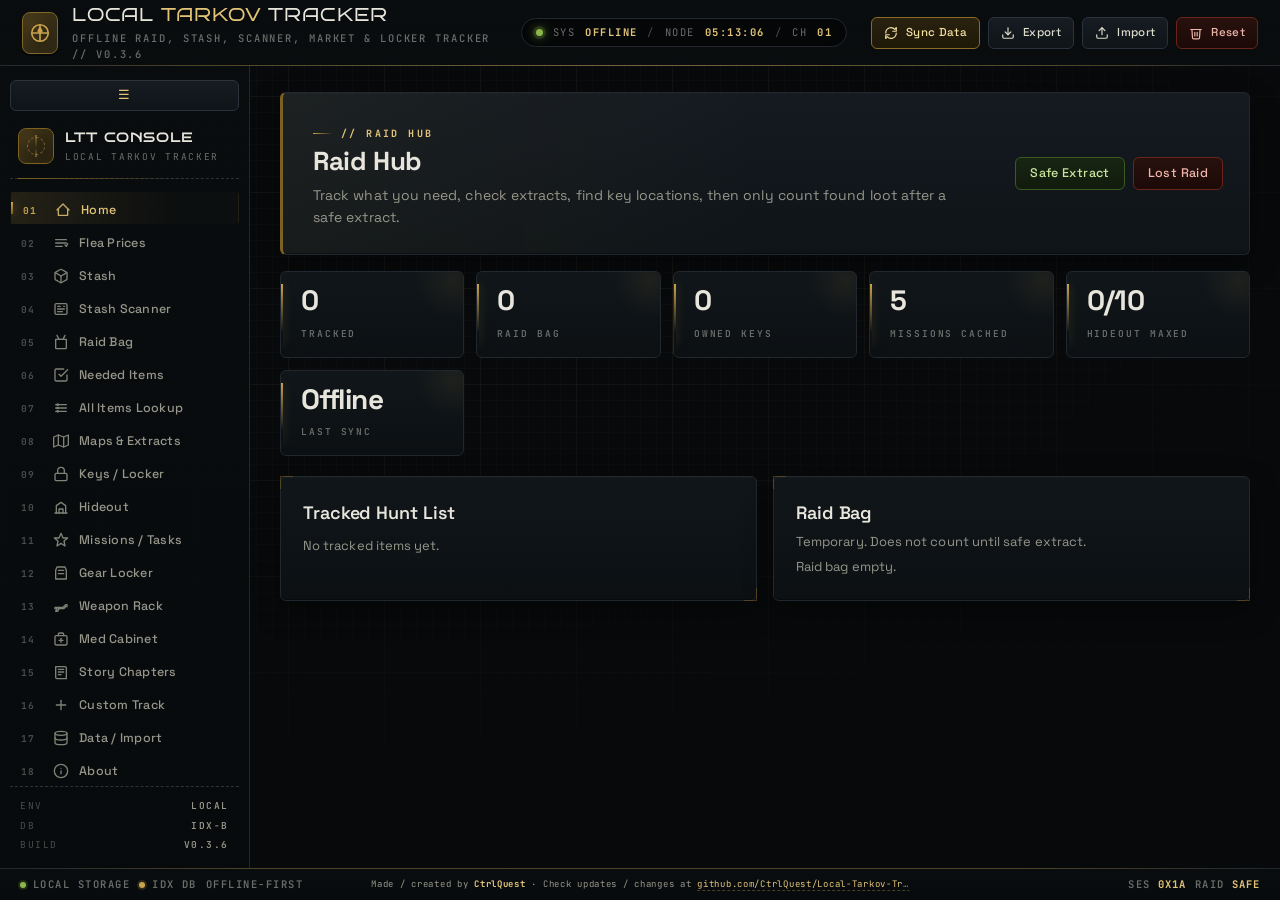
<file: index.html>
<!doctype html>
<html lang="en">
<head>
  <link rel="icon" href="favicon.svg" type="image/svg+xml">
  <meta charset="UTF-8" />
  <meta name="viewport" content="width=device-width, initial-scale=1.0" />
  <title>Local Tarkov Tracker (LTT)</title>
  <link rel="stylesheet" href="styles.css" />
</head>
<body>
  <div class="layout">
    <header class="topbar">
      <div class="topbar-brand">
        <div class="topbar-logo">
          <svg width="22" height="22" viewBox="0 0 24 24" fill="none" stroke="#c9a24b" stroke-width="1.8" stroke-linecap="round" stroke-linejoin="round"><circle cx="12" cy="12" r="9"/><path d="M12 3v18M3 12h18"/><path d="M12 6l2 4-2 2-2-2z" fill="#c9a24b"/></svg>
        </div>
        <div>
          <h1>Local <span class="accent">Tarkov</span> Tracker</h1>
          <p class="topbar-sub">Offline raid, stash, scanner, market &amp; locker tracker // v0.3.9</p>
        </div>
      </div>
      <div class="topbar-status" aria-hidden="true">
        <div class="hud-dot"></div>
        <span class="hud-label">SYS</span>
        <span class="hud-val">OFFLINE</span>
        <span class="hud-sep">/</span>
        <span class="hud-label">NODE</span>
        <span class="hud-val" id="hudClock">--:--:--</span>
        <span class="hud-sep">/</span>
        <span class="hud-label">CH</span>
        <span class="hud-val">01</span>
      </div>
      <div class="top-actions">
        <button id="syncBtn" class="primary" title="Pull public data from tarkov.dev API">
          <svg width="14" height="14" viewBox="0 0 24 24" fill="none" stroke="currentColor" stroke-width="2" stroke-linecap="round" stroke-linejoin="round"><path d="M21 12a9 9 0 0 1-15.5 6.36L3 21"/><path d="M3 12a9 9 0 0 1 15.5-6.36L21 3"/><polyline points="21 3 21 9 15 9"/><polyline points="3 21 3 15 9 15"/></svg>
          Sync Data
        </button>
        <button id="exportBtn">
          <svg width="14" height="14" viewBox="0 0 24 24" fill="none" stroke="currentColor" stroke-width="2" stroke-linecap="round" stroke-linejoin="round"><path d="M21 15v4a2 2 0 0 1-2 2H5a2 2 0 0 1-2-2v-4"/><polyline points="7 10 12 15 17 10"/><line x1="12" y1="15" x2="12" y2="3"/></svg>
          Export
        </button>
        <label class="fileBtn">
          <svg width="14" height="14" viewBox="0 0 24 24" fill="none" stroke="currentColor" stroke-width="2" stroke-linecap="round" stroke-linejoin="round"><path d="M21 15v4a2 2 0 0 1-2 2H5a2 2 0 0 1-2-2v-4"/><polyline points="17 8 12 3 7 8"/><line x1="12" y1="3" x2="12" y2="15"/></svg>
          Import
          <input id="importInput" type="file" accept="application/json" hidden>
        </label>
        <button id="resetBtn" class="danger">
          <svg width="14" height="14" viewBox="0 0 24 24" fill="none" stroke="currentColor" stroke-width="2" stroke-linecap="round" stroke-linejoin="round"><polyline points="3 6 5 6 21 6"/><path d="M19 6l-1 14a2 2 0 0 1-2 2H8a2 2 0 0 1-2-2L5 6"/><path d="M10 11v6M14 11v6"/></svg>
          Reset
        </button>
      </div>
    </header>

    <aside class="sidebar">
      <button id="sidebarToggle" class="sidebar-toggle" type="button" title="Collapse sidebar" aria-label="Collapse sidebar">
        <span aria-hidden="true">☰</span>
      </button>
      <div class="side-brand">
        <div class="brand-compass"></div>
        <div class="side-brand-copy">
          <strong>LTT Console</strong>
          <small>Local Tarkov Tracker</small>
        </div>
      </div>
      <button class="tab active" data-page="dashboard" data-num="01">
        <span class="tab-icon"><svg viewBox="0 0 24 24" fill="none" stroke="currentColor" stroke-width="2" stroke-linecap="round" stroke-linejoin="round"><path d="M3 12l9-9 9 9"/><path d="M5 10v10h14V10"/></svg></span>
        Home
      </button>
      <button class="tab" data-page="needed" data-num="02">
        <span class="tab-icon"><svg viewBox="0 0 24 24" fill="none" stroke="currentColor" stroke-width="2" stroke-linecap="round" stroke-linejoin="round"><path d="M9 11l3 3L22 4"/><path d="M21 12v7a2 2 0 0 1-2 2H5a2 2 0 0 1-2-2V5a2 2 0 0 1 2-2h11"/></svg></span>
        Needed Items
      </button>
      <button class="tab" data-page="raid" data-num="03">
        <span class="tab-icon"><svg viewBox="0 0 24 24" fill="none" stroke="currentColor" stroke-width="2" stroke-linecap="round" stroke-linejoin="round"><path d="M6 2l3 6h6l3-6"/><path d="M4 8h16v13a1 1 0 0 1-1 1H5a1 1 0 0 1-1-1V8z"/></svg></span>
        Raid Bag
      </button>
      <button class="tab" data-page="maps" data-num="04">
        <span class="tab-icon"><svg viewBox="0 0 24 24" fill="none" stroke="currentColor" stroke-width="2" stroke-linecap="round" stroke-linejoin="round"><polygon points="1 6 8 3 16 6 23 3 23 18 16 21 8 18 1 21"/><line x1="8" y1="3" x2="8" y2="18"/><line x1="16" y1="6" x2="16" y2="21"/></svg></span>
        Maps &amp; Extracts
      </button>
      <button class="tab" data-page="keys" data-num="05">
        <span class="tab-icon"><svg viewBox="0 0 24 24" fill="none" stroke="currentColor" stroke-width="2" stroke-linecap="round" stroke-linejoin="round"><circle cx="8" cy="15" r="4"/><path d="M10.85 12.15L19 4"/><path d="M18 5l3 3"/><path d="M15 8l3 3"/></svg></span>
        Keys
      </button>
      <button class="tab" data-page="keylocker" data-num="06">
        <span class="tab-icon"><svg viewBox="0 0 24 24" fill="none" stroke="currentColor" stroke-width="2" stroke-linecap="round" stroke-linejoin="round"><rect x="3" y="11" width="18" height="11" rx="2"/><path d="M7 11V7a5 5 0 0 1 10 0v4"/></svg></span>
        Key Locker
      </button>
      <button class="tab" data-page="hideout" data-num="07">
        <span class="tab-icon"><svg viewBox="0 0 24 24" fill="none" stroke="currentColor" stroke-width="2" stroke-linecap="round" stroke-linejoin="round"><path d="M3 21h18"/><path d="M5 21V10l7-5 7 5v11"/><path d="M9 21v-6h6v6"/></svg></span>
        Hideout
      </button>
      <button class="tab" data-page="tasks" data-num="08">
        <span class="tab-icon"><svg viewBox="0 0 24 24" fill="none" stroke="currentColor" stroke-width="2" stroke-linecap="round" stroke-linejoin="round"><path d="M12 2l3 7h7l-5.5 4.5L18 21l-6-4-6 4 1.5-7.5L2 9h7z"/></svg></span>
        Missions / Tasks
      </button>
      <button class="tab" data-page="story" data-num="09">
        <span class="tab-icon"><svg viewBox="0 0 24 24" fill="none" stroke="currentColor" stroke-width="2" stroke-linecap="round" stroke-linejoin="round"><path d="M4 4v16a2 2 0 0 0 2 2h14V6a2 2 0 0 0-2-2H6a2 2 0 0 0-2 2z"/><line x1="8" y1="8" x2="16" y2="8"/><line x1="8" y1="12" x2="16" y2="12"/><line x1="8" y1="16" x2="12" y2="16"/></svg></span>
        Story Chapters
      </button>
      <button class="tab" data-page="custom" data-num="10">
        <span class="tab-icon"><svg viewBox="0 0 24 24" fill="none" stroke="currentColor" stroke-width="2" stroke-linecap="round" stroke-linejoin="round"><line x1="12" y1="5" x2="12" y2="19"/><line x1="5" y1="12" x2="19" y2="12"/></svg></span>
        Custom Track
      </button>
      <button class="tab" data-page="data" data-num="11">
        <span class="tab-icon"><svg viewBox="0 0 24 24" fill="none" stroke="currentColor" stroke-width="2" stroke-linecap="round" stroke-linejoin="round"><ellipse cx="12" cy="5" rx="9" ry="3"/><path d="M3 5v14c0 1.66 4 3 9 3s9-1.34 9-3V5"/><path d="M3 12c0 1.66 4 3 9 3s9-1.34 9-3"/></svg></span>
        Data / Import
      </button>
      <button class="tab" data-page="about" data-num="12">
        <span class="tab-icon"><svg viewBox="0 0 24 24" fill="none" stroke="currentColor" stroke-width="2" stroke-linecap="round" stroke-linejoin="round"><circle cx="12" cy="12" r="10"/><line x1="12" y1="16" x2="12" y2="12"/><line x1="12" y1="8" x2="12.01" y2="8"/></svg></span>
        About
      </button>

      <div class="sidebar-foot">
        <div class="foot-row"><span>ENV</span><b>LOCAL</b></div>
        <div class="foot-row"><span>DB</span><b>IDX-B</b></div>
        <div class="foot-row"><span>BUILD</span><b>v0.3.9</b></div>
      </div>
    </aside>

    <main class="content">
      <section id="dashboard" class="page active">
        <div class="panel hero">
          <div>
            <span class="kicker">// Raid Hub</span>
            <h2>Raid Hub</h2>
            <p>Track what you need, check extracts, find key locations, then only count found loot after a safe extract.</p>
          </div>
          <div class="raid-actions">
            <button id="dashExtractBtn" class="success">Safe Extract</button>
            <button id="dashDeathBtn" class="danger">Lost Raid</button>
          </div>
        </div>
        <div id="stats" class="stats"></div>
        <div class="two-col">
          <div class="panel">
            <h2>Tracked Hunt List</h2>
            <div id="trackedList" class="compact-list"></div>
          </div>
          <div class="panel">
            <h2>Raid Bag</h2>
            <p>Temporary. Does not count until safe extract.</p>
            <div id="raidBagMini" class="compact-list"></div>
          </div>
        </div>
      </section>

      <section id="needed" class="page">
        <div class="panel hero">
          <div>
            <span class="kicker">// Inventory</span>
            <h2>Needed Items</h2>
            <p>Track items you need for quests, hideout, weekly tasks, crafts or your own goals.</p>
          </div>
          <div class="search-row">
            <input id="searchInput" placeholder="Search item name, source, note..." />
            <select id="filterSelect">
              <option value="all">All</option>
              <option value="tracked">Tracked only</option>
              <option value="unfinished">Unfinished</option>
              <option value="quest">Quest / Mission</option>
              <option value="hideout">Hideout</option>
              <option value="daily">Daily</option>
              <option value="weekly">Weekly</option>
              <option value="craft">Craft / Barter</option>
              <option value="boss">Boss / Kill target</option>
              <option value="custom">Custom</option>
              <option value="key">Key</option>
            </select>
          </div>
        </div>
        <div id="itemList" class="grid"></div>
      </section>

      <section id="raid" class="page">
        <div class="panel hero">
          <div>
            <span class="kicker">// In Raid</span>
            <h2>Raid Bag</h2>
            <p>Click found while in raid. Nothing is counted until you extract safely.</p>
          </div>
          <div class="raid-actions">
            <button id="extractBtn" class="success">I got out of the raid safely</button>
            <button id="deathBtn" class="danger">I died / lost raid</button>
          </div>
        </div>
        <div id="raidBag" class="raidbag"></div>
      </section>

      <section id="maps" class="page">
        <div class="panel hero">
          <div>
            <span class="kicker">// Intel</span>
            <h2>Maps &amp; Extracts</h2>
            <p>Pick a map to see your local map images, extracts, keys/locks, bosses and links to the live interactive maps when you need them.</p>
          </div>
          <div class="search-row narrow">
            <input id="mapSearch" placeholder="Search maps, extracts, keys..." />
            <select id="mapSelect"></select>
          </div>
        </div>
        <div id="mapDetail"></div>
      </section>

      <section id="keys" class="page">
        <div class="panel hero">
          <div>
            <span class="kicker">// Loadout</span>
            <h2>Keys</h2>
            <p>Search keys, see where they are used, add keys to your tracker, or mark them as owned/needed for your key locker.</p>
          </div>
          <div class="search-row">
            <input id="keySearch" placeholder="Search key name, map, room, note..." />
            <select id="keyMapFilter"><option value="all">All maps</option></select>
          </div>
        </div>
        <div id="keysList" class="grid"></div>
      </section>

      <section id="keylocker" class="page">
        <div class="panel hero">
          <div>
            <span class="kicker">// Stash</span>
            <h2>Key Locker</h2>
            <p>Log what keys you own, what keys you still need, and which map/room they are for.</p>
          </div>
          <div class="search-row">
            <input id="lockerSearch" placeholder="Search key, map, use/location..." />
            <select id="lockerFilter">
              <option value="all">All keys</option>
              <option value="owned">Owned</option>
              <option value="needed">Needed</option>
              <option value="missing">Missing / still need</option>
              <option value="unused">Not marked</option>
            </select>
            <select id="lockerMapFilter"><option value="all">All maps</option></select>
          </div>
        </div>
        <div class="panel locker-summary" id="lockerSummary"></div>
        <div class="panel">
          <h2>Add Manual Key</h2>
          <form id="manualKeyForm" class="form-grid">
            <input id="manualKeyName" placeholder="Key name" required />
            <input id="manualKeyMap" placeholder="Map, e.g. Customs" />
            <input id="manualKeyNote" placeholder="Use/location note, e.g. Dorms room 114" />
            <button type="submit" class="primary">Add key</button>
          </form>
        </div>
        <div id="lockerList" class="grid"></div>
      </section>

      <section id="hideout" class="page">
        <div class="tip-panel" data-tip-id="hideout">
          <div class="tip-icon">i</div>
          <p>You can mark your current hideout level per station. The app shows requirements for the next level and can import those items straight into your Needed Items tracker.</p>
          <button class="small muted-btn" onclick="hideTip('hideout')">Hide</button>
        </div>
        <div class="panel hero compact-hero">
          <div>
            <span class="kicker">// Base</span>
            <h2>Hideout</h2>
            <p>Click your current upgrade level, then track the materials needed for the next upgrade.</p>
          </div>
          <div class="search-row">
            <input id="hideoutSearch" placeholder="Search station or required item..." />
            <select id="hideoutFilter">
              <option value="all">All</option>
              <option value="available">Available / next</option>
              <option value="maxed">Maxed</option>
              <option value="locked">Locked / prereq</option>
            </select>
            <button id="importHideoutBtn" class="primary">Import next hideout needs</button>
          </div>
        </div>
        <div id="hideoutSummary" class="panel stat-strip"></div>
        <div id="hideoutList" class="hideout-grid"></div>
      </section>

      <section id="tasks" class="page">
        <div class="tip-panel" data-tip-id="tasks">
          <div class="tip-icon">i</div>
          <p>Tasks start collapsed for speed. Search/filter first, then open only the mission you are working on. Each opened card has objective checkboxes and import buttons.</p>
          <button class="small muted-btn" onclick="hideTip('tasks')">Hide</button>
        </div>
        <div class="panel hero compact-hero">
          <div>
            <span class="kicker">// Ops</span>
            <h2>Missions / Tasks</h2>
            <p>Synced mission list with collapsed objective cards, required items, found-in-raid items and detected keys.</p>
          </div>
          <div class="search-row">
            <input id="taskSearch" placeholder="Search mission, trader, item, key, step..." />
            <select id="taskTraderFilter"><option value="all">All traders</option></select>
          </div>
        </div>
        <div class="panel action-panel">
          <button id="importFirTasksBtn" class="primary">Import all FIR mission items</button>
          <button id="importAllTasksBtn">Import all mission item objectives</button>
          <p class="meta">Tip: keep the mission list collapsed and use search to avoid lag.</p>
        </div>
        <div id="taskList" class="stack task-stack"></div>
      </section>

      <section id="story" class="page">
        <div class="tip-panel" data-tip-id="story">
          <div class="tip-icon">i</div>
          <p>Story chapters now include local objective checklists, useful item/key notes, and a live wiki button for the newest screenshots or patch changes.</p>
          <button class="small muted-btn" onclick="hideTip('story')">Hide</button>
        </div>
        <div class="panel hero compact-hero">
          <div>
            <span class="kicker">// Campaign</span>
            <h2>Story Chapters</h2>
            <p>Track chapter progress with local steps, item/key hints and separate status buttons.</p>
          </div>
          <div class="search-row narrow">
            <input id="storySearch" placeholder="Search story chapter, step, item or key..." />
          </div>
        </div>
        <div id="storyList" class="stack story-stack"></div>
      </section>

      <section id="custom" class="page">
        <div class="panel">
          <h2>Add Custom Item</h2>
          <p>Add anything you want to track, like Toolset x3, Salewa x4, GPU x2, a key set, weekly task items, etc.</p>
          <form id="customForm" class="form-grid">
            <input id="customName" placeholder="Item name, e.g. Toolset" required />
            <input id="customQty" type="number" min="1" value="1" required />
            <select id="customSource">
              <option value="custom">Custom</option>
              <option value="quest">Quest / Mission</option>
              <option value="hideout">Hideout</option>
              <option value="daily">Daily Task</option>
              <option value="weekly">Weekly Task</option>
              <option value="craft">Craft / Barter</option>
              <option value="boss">Boss / Kill target</option>
              <option value="key">Key</option>
            </select>
            <input id="customNote" placeholder="Note, e.g. for weekly task" />
            <button type="submit" class="primary">Add Item</button>
          </form>
        </div>
        <div class="panel">
          <h2>Quick Presets</h2>
          <p>Starter examples only. Use Sync Tarkov Data for public mission data, or add your own dailies, weeklies, barter/craft goals, boss kills and hideout goals.</p>
          <button id="loadPresetBtn">Load starter Tarkov-style items</button>
        </div>
      </section>

      <section id="data" class="page">
        <div class="panel readable">
          <h2>Data / Import</h2>
          <p>Your personal progress is stored locally in this browser using localStorage, so it should still be there after you close the app. Export a save file before clearing browser data. Public Tarkov data can be synced from the tarkov.dev GraphQL API and cached locally. Local map images are loaded from this folder, not from another website.</p>
          <div class="data-grid">
            <button id="syncBtn2" class="primary">Sync maps, extracts, keys, missions, hideout and mission items</button>
            <button id="clearApiCacheBtn" class="danger">Clear synced Tarkov data cache</button>
          </div>
          <div id="syncStatus" class="sync-status"></div>
          <h3>Manual data backup</h3>
          <p>Export Save backs up your item progress, raid bag and cached reference data into one JSON file.</p>
        </div>
      </section>

      <section id="about" class="page">
        <div class="panel readable">
          <h2>About this local version</h2>
          <p><strong>Local Tarkov Tracker (LTT)</strong> is an unofficial, free, local-first fan tool created by <strong>CtrlQuest</strong>. Updates and changes are published at <a href="https://github.com/CtrlQuest/Local-Tarkov-Tracker-LTT-" target="_blank" rel="noopener">https://github.com/CtrlQuest/Local-Tarkov-Tracker-LTT-</a>.</p>
          <p>The app code is released under the MIT License. Third-party game data, wiki content, API data and map images remain owned/licensed by their original creators. Offline map packs used in your local copy were sourced from the community Reddit map collection linked in the README.</p>
          <h3>How the raid-safe tracking works</h3>
          <ol>
            <li>Press <strong>Track</strong> on an item you want to hunt.</li>
            <li>During raid, press <strong>Found in raid</strong> when you pick one up.</li>
            <li>If you extract, press <strong>I got out of the raid safely</strong>. The found items are added to your real progress.</li>
            <li>If you die, press <strong>I died / lost raid</strong>. The temporary raid bag is cleared and progress is not counted.</li>
          </ol>
          <h3>What was added from tarkov.dev-style info</h3>
          <ul>
            <li>Map page with extracts, transits, locks, bosses and switch notes when synced.</li>
            <li>Key page with uses, map usage and room/lock references when synced.</li>
            <li>Key Locker page for owned keys, needed keys and missing keys.</li>
            <li>Mission/task page with collapsed objective cards, required items, FIR items, and detected key needs.</li>
            <li>Story Chapters page with local objective checklists, item hints and key hints.</li>
            <li>Hideout page with current level selection and next-upgrade materials.</li>
            <li>Fallback offline seed data so the app is still useful before sync.</li>
          </ul>
        </div>
      </section>
    </main>
  </div>

  <template id="itemTemplate">
    <article class="card">
      <div class="card-head">
        <div>
          <h3 class="name"></h3>
          <p class="meta"></p>
        </div>
        <span class="pill"></span>
      </div>
      <div class="progress-wrap">
        <div class="progress-text"></div>
        <div class="bar"><span></span></div>
      </div>
      <div class="card-actions">
        <button class="trackBtn"></button>
        <button class="minusBtn">-</button>
        <button class="plusBtn">+</button>
        <button class="foundBtn">Found in raid</button>
        <button class="deleteBtn danger small">Delete</button>
      </div>
    </article>
  </template>

  <div class="statusbar">
    <div class="sb-left">
      <div class="sb-item"><span class="sb-dot green"></span><span>LOCAL STORAGE</span></div>
      <div class="sb-item"><span class="sb-dot amber"></span><span>IDX DB</span></div>
      <div class="sb-item"><span>OFFLINE-FIRST</span></div>
    </div>
    <div class="sb-credit">
      Made / created by <strong>CtrlQuest</strong> · Check updates / changes at
      <a href="https://github.com/CtrlQuest/Local-Tarkov-Tracker-LTT-" target="_blank" rel="noopener">github.com/CtrlQuest/Local-Tarkov-Tracker-LTT-</a>
    </div>
    <div class="sb-right">
      <div class="sb-item"><span>SES</span><b>0x1A</b></div>
      <div class="sb-item"><span>RAID</span><b id="sbRaid">SAFE</b></div>
    </div>
  </div>

  <script>
    (function(){
      function pad(n){return n<10?'0'+n:''+n}
      function tick(){
        var d=new Date();
        var t=pad(d.getHours())+':'+pad(d.getMinutes())+':'+pad(d.getSeconds());
        var h=document.getElementById('hudClock');if(h)h.textContent=t;
      }
      tick();setInterval(tick,1000);

      function setupSidebarToggle(){
        var key='ltt-sidebar-collapsed';
        var btn=document.getElementById('sidebarToggle');
        var apply=function(collapsed){
          document.body.classList.toggle('sidebar-collapsed', !!collapsed);
          if(btn){
            btn.setAttribute('aria-expanded', collapsed ? 'false' : 'true');
            btn.setAttribute('title', collapsed ? 'Expand sidebar' : 'Collapse sidebar');
          }
        };
        try{ apply(localStorage.getItem(key)==='1'); }catch(e){ apply(false); }
        if(btn){
          btn.addEventListener('click', function(){
            var collapsed=!document.body.classList.contains('sidebar-collapsed');
            apply(collapsed);
            try{ localStorage.setItem(key, collapsed ? '1' : '0'); }catch(e){}
          });
        }
        document.querySelectorAll('.tab').forEach(function(tab){
          var label=(tab.textContent||'').replace(/\s+/g,' ').trim();
          if(label) tab.setAttribute('title', label);
        });
      }
      if(document.readyState==='loading') document.addEventListener('DOMContentLoaded', setupSidebarToggle); else setupSidebarToggle();
    })();
  </script>

  <script src="data.js"></script>
  <script src="app.js"></script>
</body>
</html>
</file>
<file: styles.css>
/* =========================================================
   Local Tarkov Tracker — Tactical UI v2 (Polished)
   Vanilla CSS. Compatible with existing app.js / data.js.
   ========================================================= */

@import url('https://fonts.googleapis.com/css2?family=Space+Grotesk:wght@400;500;600;700&family=Bruno+Ace+SC&family=JetBrains+Mono:wght@400;500;700&family=Inter:wght@400;500;600;700&display=swap');

:root{
  --bg-0:#07090a;
  --bg-1:#0c1013;
  --bg-2:#11161a;
  --bg-3:#161c22;
  --bg-elev:#1a2128;

  --line:#20272e;
  --line-2:#2a333c;
  --line-hot:#3b4854;

  --text:#e8e6dc;
  --text-2:#c7c5b8;
  --text-dim:#96968a;
  --muted:#6a6e6a;
  --faint:#484c4b;

  --amber:#c9a34a;
  --amber-2:#e2c477;
  --amber-deep:#7c6120;
  --amber-glow:rgba(201,163,74,.18);

  --olive:#8ab84a;
  --olive-2:#b4d977;
  --olive-deep:#3f5a1e;

  --rust:#d0553d;
  --rust-2:#f07862;
  --rust-deep:#6a2418;

  --steel:#7fb8c9;
  --steel-2:#a8d0dc;

  --radius:6px;
  --radius-sm:3px;
  --radius-lg:10px;

  --sidebar-w:250px;
  --topbar-h:66px;
  --statusbar-h:32px;

  --font-body:'Space Grotesk','Inter','Segoe UI',sans-serif;
  --font-display:'Space Grotesk','Inter',sans-serif;
  --font-brand:'Bruno Ace SC','Space Grotesk',sans-serif;
  --font-mono:'JetBrains Mono','Consolas',monospace;

  --shadow-1:0 1px 0 rgba(255,255,255,.02) inset, 0 -1px 0 rgba(0,0,0,.4) inset, 0 10px 28px rgba(0,0,0,.35);
  --ring:0 0 0 3px rgba(201,163,74,.14);
}

/* ---------- Reset ---------- */
*{box-sizing:border-box}
html{scroll-behavior:smooth}
body{
  margin:0; min-height:100vh;
  color:var(--text);
  font-family:var(--font-body);
  font-size:14px;
  line-height:1.5;
  letter-spacing:.005em;
  background:var(--bg-0);
  overflow-x:hidden;
  padding-bottom:var(--statusbar-h);
}

/* Layered background:
   1. Vignette
   2. Blueprint grid (fine + coarse)
   3. Diagonal hatch
   4. Noise
*/
body::before{
  content:""; position:fixed; inset:0; pointer-events:none; z-index:-3;
  background:
    radial-gradient(1000px 600px at 8% -6%, rgba(201,163,74,.06), transparent 55%),
    radial-gradient(900px 500px at 100% 0%, rgba(127,184,201,.045), transparent 60%),
    radial-gradient(1200px 700px at 50% 110%, rgba(138,184,74,.03), transparent 55%),
    linear-gradient(180deg,#06080a 0%,#0a0e11 35%,#08 0b0d 100%);
}
body::after{
  content:""; position:fixed; inset:0; pointer-events:none; z-index:-2;
  background-image:
    linear-gradient(rgba(255,255,255,.018) 1px, transparent 1px),
    linear-gradient(90deg, rgba(255,255,255,.018) 1px, transparent 1px),
    linear-gradient(rgba(201,163,74,.038) 1px, transparent 1px),
    linear-gradient(90deg, rgba(201,163,74,.038) 1px, transparent 1px);
  background-size: 16px 16px, 16px 16px, 96px 96px, 96px 96px;
  mask-image: radial-gradient(1400px 800px at 30% 20%, #000 30%, transparent 85%);
}
/* subtle noise + scanline */
.layout::before{
  content:""; position:fixed; inset:0; pointer-events:none; z-index:-1;
  background-image:
    url("data:image/svg+xml;utf8,<svg xmlns='http://www.w3.org/2000/svg' width='180' height='180'><filter id='n'><feTurbulence type='fractalNoise' baseFrequency='0.85' numOctaves='2' stitchTiles='stitch'/><feColorMatrix values='0 0 0 0 0 0 0 0 0 0 0 0 0 0 0 0 0 0 0.06 0'/></filter><rect width='100%25' height='100%25' filter='url(%23n)'/></svg>");
  opacity:.7; mix-blend-mode:overlay;
}

a{color:var(--amber-2); text-decoration:none; border-bottom:1px dashed transparent; transition:color .15s, border-color .15s}
a:hover{color:var(--amber); border-bottom-color:var(--amber-deep)}

/* ---------- Forms + Buttons ---------- */
button,.fileBtn,select,input,textarea{font:inherit; font-family:var(--font-body)}

button,.fileBtn{
  --btn-bg-1:#161c22;
  --btn-bg-2:#0f1418;
  --btn-brd:#2a333c;
  --btn-fg:#dcdccb;
  cursor:pointer;
  border:1px solid var(--btn-brd);
  background:linear-gradient(180deg,var(--btn-bg-1),var(--btn-bg-2));
  color:var(--btn-fg);
  padding:9px 14px;
  border-radius:var(--radius);
  font-weight:500;
  font-size:12.5px;
  letter-spacing:.03em;
  transition:background .15s,border-color .15s,transform .1s,color .15s,box-shadow .15s;
  display:inline-flex; align-items:center; gap:8px;
  line-height:1; white-space:nowrap;
  position:relative;
}
button:hover,.fileBtn:hover{border-color:var(--line-hot); color:#fff; background:linear-gradient(180deg,#1c242c,#141a20)}
button:active{transform:translateY(1px)}
button:disabled{opacity:.45; cursor:not-allowed}
button:focus-visible,.fileBtn:focus-visible{outline:none; box-shadow:var(--ring)}

button.small,.small{font-size:11px; padding:6px 10px; letter-spacing:.04em}

/* Primary — amber accent */
button.primary,.primary{
  --btn-bg-1:#2a2210; --btn-bg-2:#1e1808;
  --btn-brd:#8a6c26; --btn-fg:#f3dfa1;
}
button.primary:hover{
  --btn-bg-1:#3a2f16; --btn-bg-2:#241d0a;
  --btn-brd:var(--amber); --btn-fg:#fff;
  box-shadow:0 0 0 1px rgba(201,163,74,.15), 0 8px 22px -8px rgba(201,163,74,.35);
}

/* Danger */
button.danger,.danger{
  --btn-bg-1:#28110d; --btn-bg-2:#1c0a08;
  --btn-brd:#6b241a; --btn-fg:#f0b6ab;
}
button.danger:hover{--btn-brd:var(--rust); --btn-fg:#fff; --btn-bg-1:#3a1913; --btn-bg-2:#26100c; box-shadow:0 8px 22px -8px rgba(208,85,61,.35)}

/* Success */
button.success,.success{
  --btn-bg-1:#182513; --btn-bg-2:#111b0d;
  --btn-brd:#3a5a1e; --btn-fg:#c8e59c;
}
button.success:hover{--btn-brd:var(--olive); --btn-fg:#fff; --btn-bg-1:#213013; --btn-bg-2:#17220f; box-shadow:0 8px 22px -8px rgba(138,184,74,.35)}

button.warn,.warn{
  --btn-bg-1:#2c2410; --btn-bg-2:#1e1808;
  --btn-brd:#6a5222; --btn-fg:#f0d38c;
}
button.ghost,.muted-btn{
  --btn-bg-1:transparent; --btn-bg-2:transparent;
  --btn-brd:var(--line); --btn-fg:var(--text-dim);
}
button.ghost:hover,.muted-btn:hover{--btn-brd:var(--line-hot); --btn-fg:var(--text); background:rgba(255,255,255,.02)}

/* Inputs */
input,select,textarea{
  width:100%;
  background:#0a0e11;
  color:var(--text);
  border:1px solid var(--line);
  border-radius:var(--radius);
  padding:10px 12px;
  outline:none;
  font-size:13px;
  transition:border-color .15s, box-shadow .15s, background .15s;
}
input::placeholder,textarea::placeholder{color:var(--muted); font-weight:400}
input:focus,select:focus,textarea:focus{
  border-color:var(--amber);
  box-shadow:var(--ring);
  background:#0c1114;
}
select{
  appearance:none;
  padding-right:34px;
  background-image:
    linear-gradient(45deg,transparent 50%,var(--amber) 50%),
    linear-gradient(135deg,var(--amber) 50%,transparent 50%);
  background-position:calc(100% - 18px) 52%, calc(100% - 13px) 52%;
  background-size:6px 6px, 6px 6px;
  background-repeat:no-repeat;
}

/* ---------- Layout ---------- */
.layout{
  display:grid;
  grid-template-columns:var(--sidebar-w) 1fr;
  min-height:calc(100vh - var(--statusbar-h));
}

/* ---------- Topbar ---------- */
.topbar{
  position:sticky; top:0; z-index:60;
  grid-column:1 / -1;
  display:grid;
  grid-template-columns:auto 1fr auto;
  align-items:center;
  gap:24px;
  height:var(--topbar-h);
  padding:0 22px;
  background:linear-gradient(180deg,rgba(10,13,15,.96),rgba(10,13,15,.82));
  backdrop-filter:blur(14px);
  border-bottom:1px solid var(--line);
  position:sticky;
}
.topbar::after{
  content:"";
  position:absolute; left:0; right:0; bottom:-1px; height:1px;
  background:linear-gradient(90deg,transparent 0,var(--amber-deep) 15%,var(--amber) 50%,var(--amber-deep) 85%,transparent);
  opacity:.5;
}
.topbar-brand{display:flex; align-items:center; gap:14px}
.topbar-logo{
  width:42px; height:42px;
  border-radius:8px;
  background:
    radial-gradient(circle at 30% 30%,#3a2f16,#12110b),
    linear-gradient(135deg,#2a2412,#191509);
  border:1px solid var(--amber-deep);
  display:grid; place-items:center;
  box-shadow:inset 0 0 24px rgba(201,163,74,.22), 0 2px 0 rgba(0,0,0,.4);
  position:relative;
}
.topbar-logo::before{
  content:"";
  position:absolute; inset:-1px; border-radius:9px;
  border:1px solid rgba(255,255,255,.04);
  pointer-events:none;
}
.topbar h1{
  margin:0;
  font-family:var(--font-brand);
  font-size:18px;
  font-weight:400;
  letter-spacing:.06em;
  color:var(--text);
  text-transform:uppercase;
}
.topbar h1 .accent{color:var(--amber-2)}
.topbar-sub{
  font-size:10.5px;
  color:var(--muted);
  letter-spacing:.18em;
  text-transform:uppercase;
  font-family:var(--font-mono);
  font-weight:500;
  margin:2px 0 0;
}
.topbar-status{
  justify-self:center;
  display:flex; align-items:center; gap:10px;
  padding:6px 14px;
  background:rgba(0,0,0,.35);
  border:1px solid var(--line);
  border-radius:999px;
  font-family:var(--font-mono);
  font-size:10.5px;
  letter-spacing:.14em;
  color:var(--text-dim);
  box-shadow:inset 0 0 20px rgba(0,0,0,.35);
}
.hud-dot{
  width:7px; height:7px; border-radius:50%;
  background:var(--olive);
  box-shadow:0 0 0 3px rgba(138,184,74,.18), 0 0 12px var(--olive);
  animation:pulse 2.4s ease-in-out infinite;
}
@keyframes pulse{
  0%,100%{opacity:1; transform:scale(1)}
  50%{opacity:.55; transform:scale(.85)}
}
.hud-label{color:var(--muted)}
.hud-val{color:var(--amber-2); font-weight:700}
.hud-sep{color:var(--faint)}

.top-actions{display:flex; gap:8px; align-items:center; flex-wrap:wrap}
.top-actions button,.top-actions .fileBtn{font-size:11.5px; padding:8px 12px}

/* ---------- Sidebar ---------- */
.sidebar{
  position:sticky;
  top:var(--topbar-h);
  align-self:start;
  height:calc(100vh - var(--topbar-h) - var(--statusbar-h));
  width:var(--sidebar-w);
  background:
    linear-gradient(180deg,rgba(10,13,15,.92),rgba(8,11,13,.92)),
    repeating-linear-gradient(180deg,transparent 0 2px, rgba(255,255,255,.008) 2px 3px);
  border-right:1px solid var(--line);
  padding:14px 10px 12px;
  display:flex; flex-direction:column; gap:1px;
  overflow-y:auto;
}
.sidebar::-webkit-scrollbar{width:5px}
.sidebar::-webkit-scrollbar-thumb{background:var(--line-2); border-radius:6px}

.side-brand{
  display:flex; align-items:center; gap:11px;
  padding:6px 8px 14px;
  border-bottom:1px dashed var(--line-2);
  margin-bottom:12px;
  position:relative;
}
.side-brand::after{
  content:""; position:absolute; left:8px; right:8px; bottom:-1px;
  height:1px; background:linear-gradient(90deg,var(--amber-deep),transparent 80%);
}
.side-brand .brand-compass{
  width:36px; height:36px; border-radius:8px;
  background:radial-gradient(circle at 30% 30%,#3a2f16,#0f0d08);
  border:1px solid var(--amber-deep);
  position:relative;
  box-shadow:inset 0 0 18px rgba(201,163,74,.22);
}
.side-brand .brand-compass::before{
  content:""; position:absolute; inset:8px; border-radius:50%;
  border:1px dashed rgba(201,163,74,.55);
}
.side-brand .brand-compass::after{
  content:""; position:absolute; left:50%; top:6px; bottom:6px; width:1px;
  background:linear-gradient(180deg,var(--amber),transparent 60%,var(--amber));
  transform:translateX(-.5px);
}
.side-brand strong{
  font-family:var(--font-brand);
  font-size:13px; letter-spacing:.08em;
  color:var(--text); display:block;
  text-transform:uppercase;
}
.side-brand small{
  color:var(--muted); font-size:9.5px;
  letter-spacing:.18em; text-transform:uppercase;
  font-family:var(--font-mono); display:block; margin-top:3px;
}

/* Tabs — mission briefing style */
.tab{
  position:relative;
  display:grid;
  grid-template-columns:22px 16px 1fr;
  align-items:center;
  gap:10px;
  width:100%;
  padding:9px 12px 9px 10px;
  background:transparent;
  border:1px solid transparent;
  border-radius:var(--radius-sm);
  color:var(--text-dim);
  font-size:12.5px;
  font-weight:500;
  letter-spacing:.02em;
  text-align:left;
  cursor:pointer;
  transition:background .15s, color .15s, border-color .15s, padding .15s;
  box-shadow:none;
  justify-content:flex-start;
  white-space:nowrap;
  overflow:hidden;
}
.tab::before{
  content:attr(data-num);
  font-family:var(--font-mono);
  font-size:9.5px;
  font-weight:700;
  color:var(--faint);
  letter-spacing:.06em;
  transition:color .15s;
}
.tab::after{
  content:"";
  position:absolute; left:0; top:9px; bottom:9px; width:2px;
  background:transparent;
  transition:background .15s;
}
.tab:hover{
  background:rgba(255,255,255,.025);
  color:var(--text);
  padding-left:12px;
}
.tab:hover::before{color:var(--text-dim)}
.tab.active{
  background:linear-gradient(90deg,rgba(201,163,74,.14),rgba(201,163,74,.02) 70%);
  color:var(--amber-2);
  padding-left:12px;
}
.tab.active::before{color:var(--amber)}
.tab.active::after{
  background:linear-gradient(180deg,var(--amber),var(--amber-deep));
  box-shadow:0 0 10px rgba(201,163,74,.55);
}
.tab .tab-icon{
  width:16px; height:16px;
  display:grid; place-items:center;
  color:currentColor;
  opacity:.85;
}
.tab .tab-icon svg{width:16px; height:16px}

.sidebar-foot{
  margin-top:auto;
  padding:12px 10px 4px;
  border-top:1px dashed var(--line-2);
  display:flex; flex-direction:column; gap:5px;
}
.foot-row{
  display:flex; justify-content:space-between;
  font-family:var(--font-mono);
  font-size:9.5px;
  letter-spacing:.16em;
  text-transform:uppercase;
}
.foot-row span{color:var(--faint)}
.foot-row b{color:var(--text-dim); font-weight:600}

/* ---------- Content ---------- */
.content{
  padding:26px 30px 60px;
  min-width:0;
  max-width:1680px;
  width:100%;
}
.page{display:none}
.page.active{display:block; animation:fadeUp .28s cubic-bezier(.2,.7,.2,1)}
@keyframes fadeUp{
  from{opacity:0; transform:translateY(6px)}
  to{opacity:1; transform:translateY(0)}
}

/* ---------- Panels / Cards (with bracket corners) ---------- */
.panel,.card,.task-card,.story-card,.hideout-card{
  position:relative;
  background:linear-gradient(180deg,var(--bg-2),var(--bg-1));
  border:1px solid var(--line);
  border-radius:var(--radius);
  box-shadow:var(--shadow-1);
  overflow:visible;
}
.panel{padding:22px 22px; margin-bottom:16px}

/* Bracket corners on panels — subtle military framing */
.panel::before,.panel::after,
.hero::before,.hero::after,
.local-map-panel::before,.local-map-panel::after,
.v9-map-panel::before,.v9-map-panel::after{
  content:"";
  position:absolute; width:12px; height:12px;
  border:1px solid var(--amber-deep);
  pointer-events:none;
  opacity:.55;
  transition:opacity .2s, border-color .2s;
}
.panel::before,.hero::before,.local-map-panel::before,.v9-map-panel::before{
  top:-1px; left:-1px;
  border-right:0; border-bottom:0;
}
.panel::after,.hero::after,.local-map-panel::after,.v9-map-panel::after{
  bottom:-1px; right:-1px;
  border-left:0; border-top:0;
}
.panel:hover::before,.panel:hover::after{opacity:.9; border-color:var(--amber)}

.panel h2{
  margin:0 0 6px;
  font-family:var(--font-display);
  font-size:18px;
  font-weight:600;
  letter-spacing:-.005em;
  color:var(--text);
}
.panel h3{
  margin:0 0 8px;
  font-family:var(--font-mono);
  font-size:11px;
  font-weight:600;
  letter-spacing:.14em;
  text-transform:uppercase;
  color:var(--amber-2);
}
.panel p{color:var(--text-dim); margin:.25rem 0 0; line-height:1.6; font-size:13px}
.readable{max-width:940px; line-height:1.7}
.readable p, .readable li{color:var(--text-2)}
.readable ol, .readable ul{padding-left:20px}
.readable li{margin:6px 0}
.readable strong{color:var(--text)}

/* Hero panel — with data grid watermark */
.hero{
  position:relative;
  display:flex; justify-content:space-between; gap:22px; align-items:center;
  padding:26px 26px 26px 30px;
  background:
    linear-gradient(90deg,rgba(201,163,74,.05),transparent 50%),
    linear-gradient(180deg,#141a20,#0f1418);
  border:1px solid var(--line);
  border-radius:var(--radius);
  overflow:hidden;
}
.hero::after{opacity:.55}
.hero > div:first-child{flex:1; min-width:0; position:relative; z-index:2}
.hero h2{
  font-family:var(--font-display);
  font-size:26px;
  font-weight:700;
  letter-spacing:-.015em;
  color:var(--text);
  margin:6px 0 8px;
  line-height:1.1;
}
.hero p{color:var(--text-dim); font-size:14px; max-width:640px}
.compact-hero{padding:20px 24px}
.compact-hero h2{font-size:22px; margin:4px 0 6px}

/* Amber ribbon on left */
.hero{border-left:3px solid var(--amber-deep)}
.hero::before{border-color:var(--amber); opacity:.7}

/* Right-side action group */
.hero .raid-actions,.hero .search-row{position:relative; z-index:2}

/* Kicker style label */
.kicker{
  display:inline-flex; align-items:center; gap:8px;
  color:var(--amber-2);
  font-size:10px; font-weight:700;
  text-transform:uppercase;
  letter-spacing:.24em;
  font-family:var(--font-mono);
}
.kicker::before{
  content:""; width:20px; height:1px;
  background:linear-gradient(90deg,var(--amber),transparent);
}

/* Two column, grid, stack */
.two-col{display:grid; grid-template-columns:1fr 1fr; gap:16px}
.grid{display:grid; grid-template-columns:repeat(auto-fill,minmax(300px,1fr)); gap:14px}
.stack{display:flex; flex-direction:column; gap:10px}

.search-row{
  display:grid;
  grid-template-columns:minmax(220px,1.4fr) minmax(160px,.6fr) auto;
  gap:10px; align-items:center;
}
.search-row.narrow{grid-template-columns:minmax(260px,520px) minmax(180px,260px)}
.data-grid,.raid-actions,.card-actions,.action-panel,.task-actions-row{
  display:flex; gap:8px; flex-wrap:wrap; align-items:center;
}

/* ---------- Stats — HUD readout cards ---------- */
.stats{
  display:grid; grid-template-columns:repeat(auto-fill,minmax(180px,1fr));
  gap:12px; margin-bottom:20px;
}
.stat{
  position:relative;
  background:linear-gradient(180deg,var(--bg-2),var(--bg-1));
  border:1px solid var(--line);
  border-radius:var(--radius);
  padding:14px 16px 14px 20px;
  overflow:hidden;
  transition:border-color .18s, transform .18s;
}
.stat::before{
  content:"";
  position:absolute; left:0; top:12px; bottom:12px; width:2px;
  background:linear-gradient(180deg,var(--amber),transparent 80%);
  box-shadow:0 0 10px rgba(201,163,74,.35);
}
.stat::after{
  content:"";
  position:absolute; right:-30px; top:-30px;
  width:80px; height:80px; border-radius:50%;
  background:radial-gradient(circle,rgba(201,163,74,.08),transparent 65%);
  pointer-events:none;
}
.stat:hover{border-color:var(--line-hot); transform:translateY(-1px)}
.stat strong{
  display:block;
  font-family:var(--font-display);
  font-size:28px;
  font-weight:700;
  color:var(--text);
  letter-spacing:-.02em;
  line-height:1.05;
  margin-bottom:6px;
  position:relative; z-index:1;
}
.stat span{
  color:var(--muted);
  font-size:9.5px;
  text-transform:uppercase;
  letter-spacing:.2em;
  font-family:var(--font-mono);
  font-weight:600;
  position:relative; z-index:1;
}

/* Stat strip variant */
.stat-strip,.locker-summary{display:flex; gap:10px; flex-wrap:wrap; align-items:center}

/* ---------- Pills / Badges ---------- */
.pill,.badge{
  display:inline-flex; align-items:center; gap:5px;
  border:1px solid var(--line);
  background:rgba(255,255,255,.02);
  color:var(--text-dim);
  border-radius:var(--radius-sm);
  padding:4px 9px;
  font-size:10.5px;
  font-family:var(--font-mono);
  letter-spacing:.1em;
  text-transform:uppercase;
  font-weight:600;
}
.badge.cyan{color:var(--steel); border-color:rgba(127,184,201,.28); background:rgba(127,184,201,.05)}
.badge.gold{color:var(--amber-2); border-color:rgba(201,163,74,.32); background:rgba(201,163,74,.05)}
.badge.green{color:var(--olive-2); border-color:rgba(138,184,74,.28); background:rgba(138,184,74,.05)}
.badge.red{color:var(--rust-2); border-color:rgba(208,85,61,.28); background:rgba(208,85,61,.05)}

/* ---------- Rows ---------- */
.compact-list{display:flex; flex-direction:column; gap:6px}
.mini-row,.raid-row,.info-row{
  display:flex; justify-content:space-between; gap:12px; align-items:center;
  padding:10px 13px;
  border-radius:var(--radius);
  background:rgba(255,255,255,.012);
  border:1px solid var(--line);
  margin:0;
  transition:border-color .15s, background .15s, transform .15s;
}
.mini-row:hover,.raid-row:hover{
  border-color:var(--line-hot);
  background:rgba(255,255,255,.028);
  transform:translateX(2px);
}
.info-row{display:block}
.info-row strong{display:block; color:var(--text); font-weight:600}
.info-row span{display:block; color:var(--muted); font-size:12.5px; margin-top:3px}
.info-row p{margin:5px 0 0; color:var(--text-dim)}

/* Empty state — blueprint hatching */
.empty{
  padding:30px 22px;
  background:
    repeating-linear-gradient(-45deg,rgba(201,163,74,.025) 0 6px,transparent 6px 14px),
    var(--bg-1);
  border:1px dashed var(--line-2);
  color:var(--text-dim);
  border-radius:var(--radius);
  text-align:center;
  font-size:13px;
  position:relative;
}
.empty::before{
  content:"//";
  display:block;
  font-family:var(--font-mono);
  color:var(--amber-deep);
  font-size:16px;
  letter-spacing:.2em;
  margin-bottom:6px;
}

/* Toast */
.toast{
  position:fixed; right:20px; bottom:calc(var(--statusbar-h) + 16px);
  background:linear-gradient(180deg,#1a2128,#0f1418);
  color:var(--text);
  border:1px solid var(--amber-deep);
  border-left:3px solid var(--amber);
  box-shadow:0 12px 30px rgba(0,0,0,.6);
  border-radius:var(--radius);
  padding:12px 16px;
  z-index:1000;
  font-size:13px;
  font-weight:500;
  animation:slideIn .22s ease;
}
@keyframes slideIn{from{transform:translateY(20px);opacity:0}to{transform:translateY(0);opacity:1}}

/* ---------- Tip panel ---------- */
.tip-panel{
  display:flex; align-items:center; gap:14px;
  margin-bottom:16px;
  padding:12px 16px;
  background:linear-gradient(90deg,rgba(127,184,201,.05),transparent 65%);
  border:1px solid rgba(127,184,201,.2);
  border-left:3px solid var(--steel);
  border-radius:var(--radius);
}
.tip-panel.hidden{display:none}
.tip-icon{
  width:28px; height:28px;
  display:grid; place-items:center;
  background:rgba(127,184,201,.14);
  color:var(--steel);
  border-radius:var(--radius-sm);
  font-weight:800;
  font-family:var(--font-mono);
  font-size:12px;
  border:1px solid rgba(127,184,201,.28);
}
.tip-panel p{margin:0; flex:1; color:var(--text-2); font-size:13px}

/* ---------- Card ---------- */
.card{
  padding:16px;
  transition:border-color .18s, transform .18s, box-shadow .18s;
}
.card::before,.card::after{
  content:"";
  position:absolute;
  width:10px; height:10px;
  border:1px solid var(--line-2);
  opacity:0;
  transition:opacity .2s, border-color .2s;
  pointer-events:none;
}
.card::before{top:-1px; left:-1px; border-right:0; border-bottom:0}
.card::after{bottom:-1px; right:-1px; border-left:0; border-top:0}
.card:hover{border-color:var(--line-hot); transform:translateY(-1px); box-shadow:var(--shadow-1), 0 12px 32px -12px rgba(0,0,0,.5)}
.card:hover::before,.card:hover::after{opacity:.9; border-color:var(--amber)}

.card-head{display:flex; justify-content:space-between; gap:12px; align-items:flex-start}
.card h3{
  margin:0;
  font-family:var(--font-display);
  font-size:15px;
  font-weight:600;
  letter-spacing:-.005em;
  color:var(--text);
}
.card .meta{color:var(--muted); font-size:11.5px; margin-top:4px; font-family:var(--font-mono); letter-spacing:.06em}

.progress-wrap{margin:14px 0 12px}
.progress-text{
  font-size:10px; color:var(--muted); margin-bottom:5px;
  letter-spacing:.14em; text-transform:uppercase;
  font-family:var(--font-mono); font-weight:600;
  display:flex; justify-content:space-between;
}
.bar{
  height:6px;
  background:#050809;
  border-radius:2px;
  overflow:hidden;
  border:1px solid var(--line);
  position:relative;
}
.bar::after{
  content:"";
  position:absolute; inset:0;
  background:repeating-linear-gradient(90deg,transparent 0 6px, rgba(255,255,255,.03) 6px 7px);
  pointer-events:none;
}
.bar span{
  display:block; height:100%;
  background:linear-gradient(90deg,var(--amber-deep),var(--amber) 50%,var(--amber-2));
  border-radius:2px;
  transition:width .5s cubic-bezier(.2,.7,.2,1);
  box-shadow:0 0 8px rgba(201,163,74,.4);
}

.raidbag{display:grid; grid-template-columns:repeat(auto-fill,minmax(260px,1fr)); gap:12px}
.form-grid{
  display:grid;
  grid-template-columns:1.2fr 100px 160px 1fr auto;
  gap:10px; align-items:center;
}

/* ---------- Maps ---------- */
.map-hero{display:flex; justify-content:space-between; gap:16px; align-items:flex-start}
.tags{display:flex; gap:6px; flex-wrap:wrap; margin-top:10px}
.tags span{
  background:rgba(255,255,255,.02);
  border:1px solid var(--line);
  border-radius:var(--radius-sm);
  padding:4px 10px;
  color:var(--text-dim);
  font-size:10.5px;
  font-family:var(--font-mono);
  letter-spacing:.1em;
  text-transform:uppercase;
  font-weight:600;
}
.link-actions{display:flex; gap:8px; flex-wrap:wrap; justify-content:flex-end}
.buttonLink{
  display:inline-flex; align-items:center; gap:6px;
  background:linear-gradient(180deg,#161c22,#0f1418);
  border:1px solid var(--line-2);
  color:var(--text);
  padding:8px 12px;
  border-radius:var(--radius);
  font-weight:500;
  font-size:12px;
  text-decoration:none;
  transition:border-color .15s, color .15s, background .15s;
  letter-spacing:.03em;
}
.buttonLink:hover{border-color:var(--amber); color:#fff; text-decoration:none; background:linear-gradient(180deg,#1c242c,#141a20)}
.buttonLink.small{font-size:11px; padding:6px 10px}

.local-map-panel{padding:0}
.local-map-head{
  display:flex; justify-content:space-between; gap:12px; align-items:center;
  padding:20px 22px;
  border-bottom:1px solid var(--line);
  background:linear-gradient(180deg,#181f25,#0f1418);
}
.local-map-head h2{
  font-family:var(--font-display); font-size:20px; margin:0;
  font-weight:700; letter-spacing:-.01em;
}
.local-map-head .kicker{margin-bottom:6px; display:block}
.map-variant-label{display:block; padding:0 22px 16px; color:var(--muted); font-size:12px}
.map-variant-select{margin-top:6px}

.map-image-stage{
  width:100%; height:min(74vh,860px); max-height:860px;
  overflow:auto; background:#020404;
  border-top:1px solid var(--line); border-bottom:1px solid var(--line);
  display:flex; align-items:flex-start; justify-content:center; padding:14px;
}
.map-image-stage.has-image{display:block}
.local-map-img{
  display:block; width:100%; max-width:100%; height:auto; object-fit:contain;
  margin:0 auto; border-radius:var(--radius-sm);
  box-shadow:0 20px 60px rgba(0,0,0,.6);
}
.map-watermark{
  min-height:420px; display:grid; place-items:center; text-align:center; color:var(--muted);
  padding:40px;
  background:
    repeating-linear-gradient(45deg,rgba(201,163,74,.02) 0 8px,transparent 8px 20px);
}
.map-watermark strong{
  display:block; font-size:32px; color:var(--text);
  font-family:var(--font-display); letter-spacing:-.02em;
  margin-bottom:8px; font-weight:700;
}

.map-summary-strip{
  display:flex; gap:8px; flex-wrap:wrap;
  padding:14px 22px;
  background:#0a0e11;
  border-top:1px solid var(--line);
}
.map-summary-strip span,.legend span{
  background:rgba(255,255,255,.02);
  border:1px solid var(--line);
  border-radius:var(--radius-sm);
  padding:5px 10px;
  color:var(--text-dim);
  font-size:10.5px;
  font-family:var(--font-mono);
  letter-spacing:.1em;
  text-transform:uppercase;
  font-weight:600;
}
.legend{display:flex; gap:6px; flex-wrap:wrap; padding:0 22px 18px}
.key-cloud{display:flex; gap:6px; flex-wrap:wrap}
.map-layout{display:grid; grid-template-columns:2fr 1fr; gap:16px}
.map-image-wrap{
  background:#050708;
  border:1px solid var(--line);
  padding:10px;
  overflow:auto;
  max-height:72vh;
  border-radius:var(--radius);
}
.map-image-wrap img{display:block; max-width:100%; height:auto}
.map-sidebar{display:flex; flex-direction:column; gap:12px}
.map-tools{display:flex; gap:8px; flex-wrap:wrap; margin-bottom:10px}

/* ---------- Tasks & Story ---------- */
.task-tools,.task-picker-panel{
  display:flex; justify-content:space-between; gap:10px; align-items:center;
  padding:12px 16px;
  background:var(--bg-1);
  border:1px solid var(--line);
  border-radius:var(--radius);
  margin-bottom:10px;
  color:var(--text-dim);
  font-size:13px;
}
.task-picker-panel select{max-width:760px}
.task-stack{gap:8px}
.task-count{
  padding:11px 16px;
  margin-bottom:8px;
  background:var(--bg-1);
  border:1px solid var(--line);
  border-left:2px solid var(--amber);
  border-radius:var(--radius);
  color:var(--text-dim);
  display:flex; justify-content:space-between; gap:10px; align-items:center;
  font-size:11.5px;
  font-family:var(--font-mono);
  letter-spacing:.08em;
  text-transform:uppercase;
}

details.task-card,details.story-card{
  background:linear-gradient(180deg,var(--bg-2),var(--bg-1));
  border:1px solid var(--line);
  border-radius:var(--radius);
  overflow:hidden;
  transition:border-color .18s, box-shadow .18s;
}
details.task-card:hover,details.story-card:hover{border-color:var(--line-hot)}
details.task-card[open],details.story-card[open]{
  border-color:var(--amber-deep);
  box-shadow:0 10px 30px -8px rgba(0,0,0,.5), 0 0 0 1px rgba(201,163,74,.05);
}
details summary{
  list-style:none; cursor:pointer;
  display:grid; grid-template-columns:22px 1fr auto;
  gap:12px; align-items:center;
  min-height:58px;
  padding:14px 20px;
  transition:background .15s;
}
details summary:hover{background:rgba(255,255,255,.02)}
details summary::-webkit-details-marker{display:none}
.chev{color:var(--amber-2); transition:transform .2s ease; font-family:var(--font-mono); font-weight:700}
.task-card[open] .chev,.story-card[open] .chev{transform:rotate(90deg)}
.task-title h3,.story-title h3{
  margin:0;
  font-family:var(--font-display);
  color:var(--text);
  font-size:15px;
  font-weight:600;
  letter-spacing:-.005em;
}
.task-title p,.story-title p{margin:4px 0 0; color:var(--text-dim); font-size:12.5px; font-family:var(--font-body)}
.task-badges{display:flex; gap:6px; flex-wrap:wrap; justify-content:flex-end}
.task-body,.story-body{
  padding:16px 20px 20px 54px;
  border-top:1px solid var(--line);
  background:var(--bg-1);
}
.objective-list{margin:12px 0 0; padding:0; list-style:none}
.objective-list li{
  display:flex; gap:10px; align-items:flex-start;
  padding:9px 0;
  border-bottom:1px dashed rgba(255,255,255,.05);
}
.objective-list li:last-child{border-bottom:0}
.objective-list input{width:auto; margin-top:3px; accent-color:var(--amber)}
.req-list{display:flex; gap:6px; flex-wrap:wrap; margin:10px 0}
.req-chip{
  display:inline-flex; align-items:center; gap:6px;
  padding:5px 10px;
  background:rgba(255,255,255,.02);
  border:1px solid var(--line);
  border-radius:var(--radius-sm);
  color:var(--text-dim);
  font-size:11.5px;
  font-family:var(--font-mono);
  letter-spacing:.03em;
}
.done summary{opacity:.6}
.done .task-title h3,.done .story-title h3{text-decoration:line-through; color:var(--steel)}

/* ---------- Hideout ---------- */
.hideout-grid{display:grid; grid-template-columns:repeat(auto-fill,minmax(320px,1fr)); gap:14px}
.hideout-card{background:linear-gradient(180deg,var(--bg-2),var(--bg-1)); transition:border-color .18s, transform .18s}
.hideout-card:hover{border-color:var(--line-hot); transform:translateY(-1px)}
.hideout-head{
  display:flex; align-items:center; gap:12px;
  padding:15px 16px;
  background:linear-gradient(180deg,#181f25,#0f1418);
  border-bottom:1px solid var(--line);
  position:relative;
}
.hideout-head::after{
  content:"";
  position:absolute; left:16px; right:16px; bottom:-1px;
  height:1px;
  background:linear-gradient(90deg,var(--amber-deep),transparent 70%);
}
.hideout-icon{
  width:38px; height:38px;
  border-radius:var(--radius-sm);
  background:rgba(201,163,74,.09);
  border:1px solid rgba(201,163,74,.35);
  display:grid; place-items:center;
  color:var(--amber-2);
  font-size:15px; font-weight:700;
  font-family:var(--font-mono);
  box-shadow:inset 0 0 12px rgba(201,163,74,.15);
}
.hideout-head h3{
  margin:0;
  font-family:var(--font-display);
  font-size:15px;
  color:var(--text);
  letter-spacing:-.005em;
  font-weight:600;
}
.hideout-head p{margin:3px 0 0; color:var(--muted); font-size:11.5px; font-family:var(--font-mono); letter-spacing:.06em}
.hideout-controls{margin-left:auto; min-width:120px}
.hideout-controls select{padding:7px 10px; font-size:12px}
.hideout-req{padding:15px 16px; background:#0a0e11}
.hideout-req h4{
  margin:0 0 10px;
  color:var(--amber-2);
  font-family:var(--font-mono);
  font-size:10.5px;
  letter-spacing:.16em;
  text-transform:uppercase;
  font-weight:600;
}
.hideout-req ul{list-style:none; margin:0; padding:0; display:flex; flex-direction:column; gap:6px}
.hideout-req li{
  display:flex; justify-content:space-between; gap:10px;
  padding:7px 11px;
  background:rgba(255,255,255,.015);
  border:1px solid var(--line);
  border-radius:var(--radius-sm);
  font-size:12.5px;
}
.hideout-foot{
  display:flex; justify-content:center; gap:8px;
  padding:12px;
  background:var(--bg-1);
  border-top:1px solid var(--line);
}
.maxed-card{border-color:rgba(138,184,74,.3)}
.maxed-card .hideout-icon{background:rgba(138,184,74,.1); border-color:rgba(138,184,74,.4); color:var(--olive-2)}
.locked-card{border-color:rgba(208,85,61,.25)}
.locked-card .hideout-icon{background:rgba(208,85,61,.08); border-color:rgba(208,85,61,.3); color:var(--rust-2)}

.sync-status{
  margin-top:12px;
  color:var(--amber-2);
  font-size:12.5px;
  font-family:var(--font-mono);
  padding:10px 14px;
  background:rgba(201,163,74,.05);
  border:1px solid rgba(201,163,74,.22);
  border-left:2px solid var(--amber);
  border-radius:var(--radius);
  letter-spacing:.04em;
}
.hidden{display:none !important}

/* ---------- Interactive map viewer ---------- */
.v9-map-panel{
  background:linear-gradient(180deg,#0f1418,#080b0d);
  border:1px solid var(--amber-deep);
  box-shadow:0 20px 60px rgba(0,0,0,.6);
}
.map-tools-v9{
  display:flex; gap:6px; flex-wrap:wrap; align-items:center;
  padding:12px 20px;
  background:#080b0d;
  border-top:1px solid var(--line);
  border-bottom:1px solid var(--line);
}
.map-tools-v9 button,.map-tools-v9 .buttonLink{
  border-radius:var(--radius-sm);
  text-transform:uppercase;
  letter-spacing:.08em;
  font-size:10.5px;
  background:linear-gradient(180deg,#161c22,#0f1418);
  border:1px solid var(--line-2);
  color:var(--text);
  box-shadow:none;
  padding:7px 11px;
  font-weight:600;
  font-family:var(--font-mono);
}
.map-tools-v9 button:hover,.map-tools-v9 .buttonLink:hover{
  border-color:var(--amber);
  background:linear-gradient(180deg,#1c242c,#141a20);
  color:#fff;
}
.map-zoom-readout{
  margin-left:auto;
  color:var(--amber-2);
  font-weight:700;
  font-size:10.5px;
  letter-spacing:.16em;
  text-transform:uppercase;
  font-family:var(--font-mono);
}
.v9-stage{
  position:relative;
  height:76vh; min-height:520px; max-height:none;
  overflow:hidden; padding:0;
  background:
    radial-gradient(circle at 50% 50%,#040607 0%,#010202 100%);
  display:block;
  border:1px solid #000;
  touch-action:none;
  cursor:grab;
  user-select:none;
}
.v9-stage.dragging{cursor:grabbing}
.v9-stage.marker-mode{cursor:crosshair}
.map-canvas{position:absolute; left:0; top:0; transform-origin:0 0; will-change:transform}
.local-map-img-v9{
  position:absolute; left:0; top:0;
  width:100%; height:100%; max-width:none; display:block;
  user-select:none; -webkit-user-drag:none; image-rendering:auto;
}
.map-marker-layer{position:absolute; inset:0; pointer-events:none}
.user-map-marker{
  position:absolute;
  transform:translate(-50%,-100%);
  pointer-events:auto;
  min-width:18px; height:18px; border-radius:999px;
  border:2px solid var(--amber);
  background:#0a0a0a;
  color:#fff;
  box-shadow:0 0 0 3px rgba(0,0,0,.6),0 0 18px rgba(201,163,74,.55);
  cursor:pointer;
  padding:0;
}
.user-map-marker::after{
  content:'';
  position:absolute; left:50%; top:13px; transform:translateX(-50%);
  border-left:5px solid transparent;
  border-right:5px solid transparent;
  border-top:8px solid var(--amber);
}
.user-map-marker span{
  position:absolute; left:24px; top:-4px;
  white-space:nowrap;
  background:rgba(6,10,4,.94);
  border:1px solid var(--amber-deep);
  padding:4px 8px;
  border-radius:var(--radius-sm);
  color:var(--amber-2);
  font-size:11px;
  font-family:var(--font-mono);
  opacity:.18;
  transition:opacity .15s;
}
.user-map-marker:hover span{opacity:1}

.v9-stage:fullscreen,.v9-map-panel:fullscreen .v9-stage{height:calc(100vh - 160px); min-height:calc(100vh - 160px)}
.v9-map-panel:fullscreen{padding:10px; background:#050708}

/* ---------- Bottom Status Bar (HUD) ---------- */
.statusbar{
  position:fixed; left:0; right:0; bottom:0;
  height:var(--statusbar-h);
  display:flex; align-items:center; gap:14px;
  padding:0 20px;
  background:linear-gradient(180deg,rgba(10,13,15,.97),rgba(8,11,13,.97));
  border-top:1px solid var(--line);
  z-index:70;
  font-family:var(--font-mono);
  font-size:10.5px;
  letter-spacing:.14em;
  text-transform:uppercase;
  color:var(--text-dim);
  backdrop-filter:blur(10px);
}
.statusbar::before{
  content:"";
  position:absolute; left:0; right:0; top:-1px; height:1px;
  background:linear-gradient(90deg,transparent,var(--amber-deep) 20%,var(--amber-deep) 80%,transparent);
  opacity:.5;
}
.sb-item{display:flex; align-items:center; gap:7px}
.sb-item span{color:var(--muted); font-weight:600}
.sb-item b{color:var(--amber-2); font-weight:700; letter-spacing:.1em}
.sb-dot{width:6px; height:6px; border-radius:50%; background:var(--olive); box-shadow:0 0 0 2px rgba(138,184,74,.18)}
.sb-dot.amber{background:var(--amber); box-shadow:0 0 0 2px rgba(201,163,74,.18)}
.sb-spacer{flex:1}

/* ---------- Responsive ---------- */
@media (max-width:1200px){
  :root{--sidebar-w:220px}
  .content{padding:22px 22px 60px}
  .topbar-status{display:none}
}
@media (max-width:900px){
  .layout{grid-template-columns:1fr}
  .topbar{grid-template-columns:auto 1fr; padding:0 16px}
  .topbar-status{display:none}
  .sidebar{
    position:sticky; top:var(--topbar-h);
    height:auto; width:100%;
    flex-direction:row; overflow-x:auto; overflow-y:hidden;
    padding:10px 14px; gap:6px;
    border-right:0; border-bottom:1px solid var(--line);
  }
  .side-brand,.sidebar-foot{display:none}
  .tab{
    min-width:max-content;
    grid-template-columns:auto auto auto;
    padding:8px 12px;
    border-radius:999px;
    font-size:12px;
  }
  .tab::before{font-size:9px}
  .tab::after{display:none}
  .tab.active{background:linear-gradient(180deg,#3a2f16,#241d0a); color:var(--amber-2); border-color:var(--amber-deep)}
  .content{padding:16px 14px calc(60px + var(--statusbar-h))}
  .two-col,.map-layout{grid-template-columns:1fr}
  .search-row,.form-grid{grid-template-columns:1fr}
  .hideout-grid{grid-template-columns:1fr}
  .task-body,.story-body{padding-left:18px}
  details summary{grid-template-columns:22px 1fr}
  .task-badges{grid-column:2; justify-content:flex-start}
  .hero,.map-hero{flex-direction:column; align-items:flex-start}
  .link-actions{justify-content:flex-start}
  .map-image-stage{height:auto; max-height:74vh}
  .v9-stage{height:68vh; min-height:420px}
  .map-zoom-readout{width:100%; margin-left:0}
  .statusbar{display:none}
  body{padding-bottom:0}
}

/* selection */
::selection{background:rgba(201,163,74,.32); color:#fff}


/* ---------- GitHub / public release housekeeping ---------- */
.sidebar-toggle{
  width:100%;
  justify-content:center;
  margin:0 0 10px;
  padding:8px 10px;
  font-family:var(--font-mono);
  color:var(--amber-2);
}
.side-brand-copy{min-width:0}

.statusbar{
  justify-content:space-between;
  gap:16px;
}
.sb-left,.sb-right{display:flex; align-items:center; gap:14px; min-width:0}
.sb-right{justify-content:flex-end}
.sb-credit{
  position:absolute;
  left:50%;
  transform:translateX(-50%);
  max-width:min(760px,48vw);
  text-align:center;
  white-space:nowrap;
  overflow:hidden;
  text-overflow:ellipsis;
  color:var(--text-dim);
  font-family:var(--font-mono);
  font-size:10px;
  letter-spacing:.08em;
  text-transform:none;
}
.sb-credit strong{color:var(--amber-2); font-weight:700}
.sb-credit a{color:var(--amber-2); border-bottom-color:rgba(201,163,74,.35)}
.sb-credit a:hover{color:#fff; border-bottom-color:var(--amber)}

@media (min-width:901px){
  body.sidebar-collapsed{--sidebar-w:72px}
  body.sidebar-collapsed .sidebar{padding-left:8px; padding-right:8px}
  body.sidebar-collapsed .side-brand{justify-content:center; padding-left:0; padding-right:0}
  body.sidebar-collapsed .side-brand-copy,
  body.sidebar-collapsed .sidebar-foot{display:none}
  body.sidebar-collapsed .tab{
    grid-template-columns:1fr;
    justify-items:center;
    gap:0;
    padding:10px 0;
    font-size:0;
  }
  body.sidebar-collapsed .tab::before{display:none}
  body.sidebar-collapsed .tab::after{left:0; top:8px; bottom:8px}
  body.sidebar-collapsed .tab .tab-icon{width:18px; height:18px}
  body.sidebar-collapsed .tab .tab-icon svg{width:18px; height:18px}
  body.sidebar-collapsed .tab:hover{padding-left:0}
}

@media (max-width:1280px){
  .sb-credit{max-width:42vw; font-size:9px}
  .sb-left,.sb-right{gap:9px}
}
</file>
